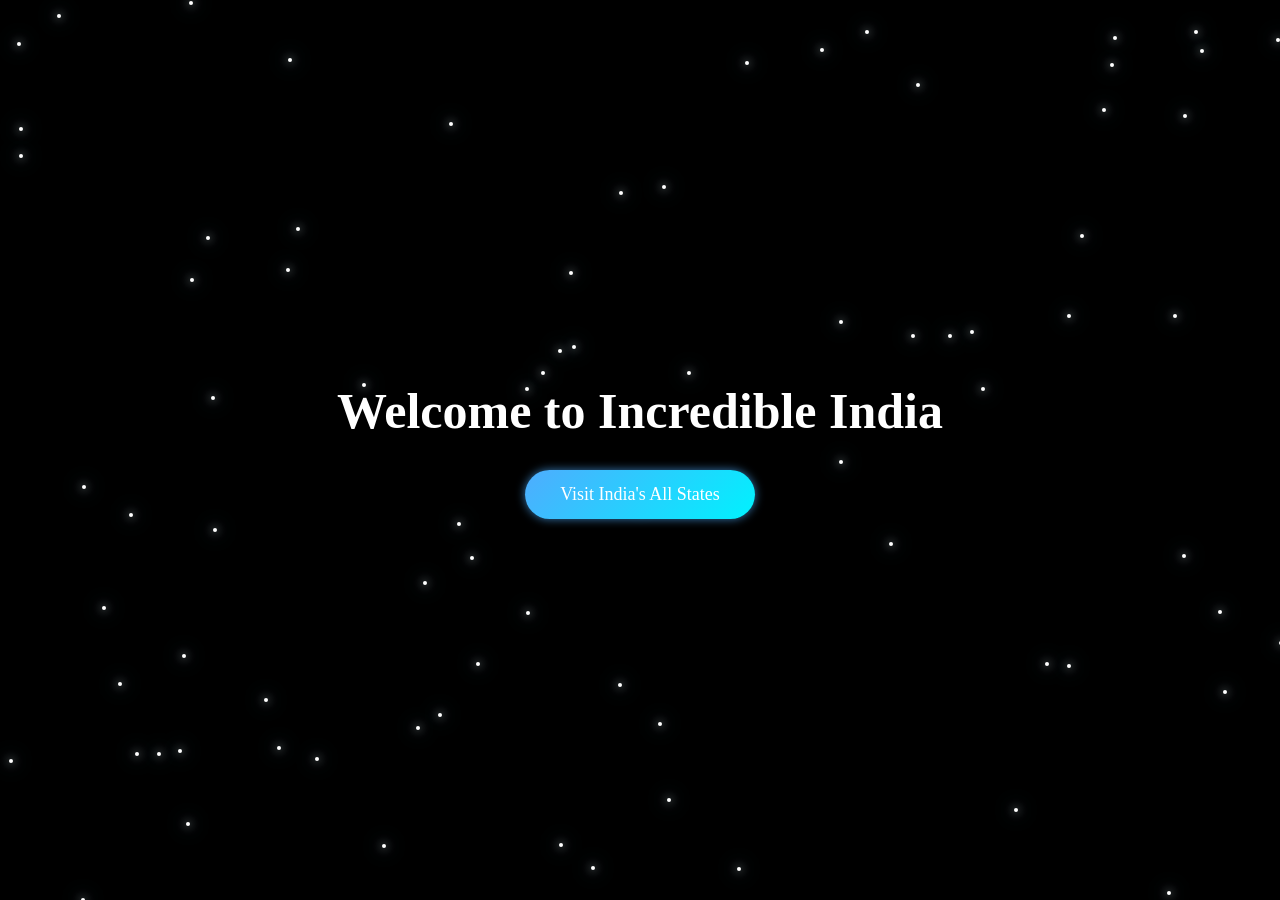
<file: index.html>
<!DOCTYPE html>
<html lang="en">
<head>
    <meta charset="UTF-8">
    <meta name="viewport" content="width=device-width, initial-scale=1.0">
    <title>Explore India</title>
</head>
<body>
    <div class="stars"></div>

<div class="container">
<h1>Welcome to Incredible India</h1>

<a href="slide.html">
<button class="visit-btn">
Visit India's All States
</button>
</a>

</div>
<script>

/* create stars */

const stars=document.querySelector(".stars");

for(let i=0;i<80;i++){

let star=document.createElement("span");
star.classList.add("star");

star.style.left=Math.random()*100+"%";
star.style.top=Math.random()*100+"%";

stars.appendChild(star);

}

</script>

</body>
</html>

<style>

*{
margin:0;
padding:0;
box-sizing:border-box;
font-family:poppins;
}

body{
height:100vh;
display:flex;
justify-content:center;
align-items:center;
background:black;
overflow:hidden;
}

/* background stars */

.stars{
position:fixed;
width:100%;
height:100%;
top:0;
left:0;
z-index:0;
}

.star{
position:absolute;
width:4px;
height:4px;
background:white;
border-radius:50%;
box-shadow:0 0 10px white,0 0 20px #4facfe;
animation:twinkle 2s infinite alternate;
}

@keyframes twinkle{
from{opacity:0.3}
to{opacity:1}
}

/* button */

.container{
text-align:center;
z-index:10;
}

h1{
color:white;
font-size:50px;
margin-bottom:30px;
}

.visit-btn{
padding:14px 35px;
font-size:18px;
color:white;
background: linear-gradient(135deg,#4facfe,#00f2fe);
border:none;
border-radius:30px;
cursor:pointer;
transition:0.3s;
box-shadow:0 0 10px rgba(79,172,254,0.7);
}

.visit-btn:hover{
transform:scale(1.08);
box-shadow:0 0 20px rgba(79,172,254,1),
           0 0 40px rgba(0,242,254,0.8);
}
/* mobile */
@media (max-width:600px){

h1{
font-size:28px;
margin-bottom:20px;
text-align:center;
}

.visit-btn{
padding:12px 25px;
font-size:16px;
}

.star{
width:3px;
height:3px;
}

}
/* tablets */
@media (max-width:900px){

h1{
font-size:36px;
}

.visit-btn{
padding:15px 30px;
font-size:18px;
}

}

/* laptops */
@media (max-width:1200px){

h1{
font-size:42px;
}

.visit-btn{
padding:16px 35px;
font-size:20px;
}

}
</style>
</file>
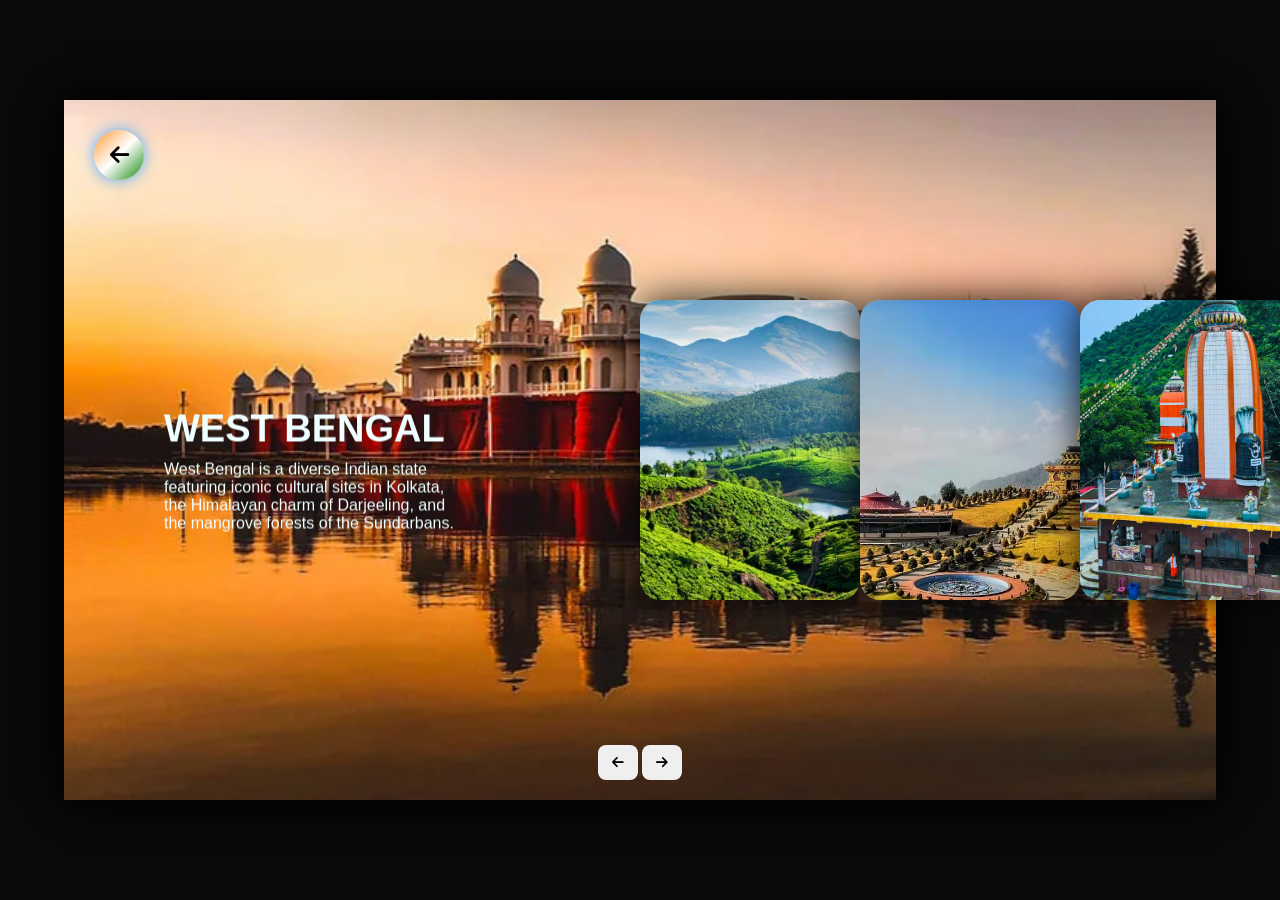
<file: slide.html>
<!DOCTYPE html>
<html lang="en">
<head>
    <meta charset="UTF-8">
    <meta name="viewport" content="width=device-width, initial-scale=1.0">
    <title>Explore india</title>
    <link rel="stylesheet" href="styles.css">
    <link rel="stylesheet" href="https://cdnjs.cloudflare.com/ajax/libs/font-awesome/6.5.1/css/all.min.css">
</head>
<body>
  <div class = "background-animation"></div>
    <div class = "container">
        <div class="slide"> 
          <!-- arunachal -->
            <div class = "item" style="background-image: url(arunachal.jpg);">
          <div class="content">
            <div class="name">Arunachal Pradesh</div>
            <div class="about">Arunachal Pradesh, the "Land of Dawn-lit-Mountains" in Northeast India, is renowned for the high-altitude Tawang Monastery, scenic Sela Pass, and the cultural, paddy-field landscapes of Ziro Valley.</div>
          </div>
            </div>
            <!-- west bengal -->
             <div class = "item" style="background-image: url(bengal.webp);">
          <div class="content">
            <div class="name">West Bengal</div>
            <div class="about">West Bengal is a diverse Indian state featuring iconic cultural sites in Kolkata, the Himalayan charm of Darjeeling, and the mangrove forests of the Sundarbans.</div>
          </div>
            </div>
            <!-- uk -->
            <div class = "item" style="background-image: url(uk.webp);">
          <div class="content">
            <div class="name">Uttarakhand</div>
            <div class="about">Is a Himalayan state known as "Devbhoomi" (Land of the Gods) for its numerous Hindu shrines.</div>
          </div>
            </div>
            <!-- asam -->
              <div class = "item" style="background-image: url(asam.avif);">
          <div class="content">
            <div class="name">Asam</div>
            <div class="about">Assam, located in Northeast India, is renowned for its lush tea gardens, the mighty Brahmaputra River, and rich biodiversity, highlighted by UNESCO sites like Kaziranga National Park (famous for one-horned rhinos) and Manas National Park.</div>
          </div>
            </div>
            <!-- jhharkhand -->
            <div class = "item" style="background-image: url(jhharkhand.jpeg);">
          <div class="content">
            <div class="name">Jhharkhand</div>
            <div class="about">Jharkhand, formed on November 15, 2000, as India's 28th state, is known as the "Land of Forests" and is a major industrial hub in eastern India</div>
          </div>
            </div>
            <!-- up -->
            <div class = "item" style="background-image: url(up.jpg);">
          <div class="content">
            <div class="name">Uttar  Pradesh</div>
            <div class="about">Uttar Pradesh (UP) is a populous, culturally rich state in northern India with its capital at Lucknow and judicial seat at Prayagraj.</div>
          </div>
            </div>
            <!-- hp -->
            <div class = "item" style="background-image: url(hp.webp);">
          <div class="content">
            <div class="name">Himachal Pradesh</div>
            <div class="about">Himachal Pradesh, known as "Dev Bhumi" (Land of Gods), is a scenic state in the western Himalayas of northern India</div>
          </div>
            </div>
            <!-- tamil nadu -->
            <div class = "item" style="background-image: url(tamil.jpg);">
          <div class="content">
            <div class="name">Tamil Nadu</div>
            <div class="about">Tamil Nadu, located in southernmost India, is a culturally rich state known for its ancient Dravidian-style Hindu temples, classical Bharatanatyam dance, and vibrant Tamil literature.</div>
          </div>
            </div>
            <!-- andhra pradesh -->
            <div class = "item" style="background-image: url(andhra.webp);">
          <div class="content">
            <div class="name">Andhra Pradesh</div>
            <div class="about">Andhra Pradesh, located on the southeastern coast of India, is the seventh-largest state by area and was the first state formed on a linguistic basis (1953).</div>
          </div>
            </div>
            <!-- bihar -->
            <div class = "item" style="background-image: url(bihar.jpg);">
          <div class="content">
            <div class="name">Bihar</div>
            <div class="about">Mahabodhi Temple in Bodh Gaya, the ancient ruins of Nalanda University, and the sacred Vishnupad Temple in Gaya.</div>
          </div>
          </div>
          <!-- chhattisgarh -->
         <div class = "item" style="background-image: url(chhat.jpg);">
          <div class="content">
            <div class="name">Chhattisgarh</div>
            <div class="about">Chhattisgarh, known as the "Rice Bowl of India," is a hidden gem in central India, famed for its untouched forests, ancient tribal culture, and majestic waterfalls.</div>
          </div>
            </div>
            <!-- Goa -->
            <div class = "item" style="background-image: url(goa.jpg);">
          <div class="content">
            <div class="name">Goa</div>
            <div class="about"> palm-fringed beaches, vibrant nightlife, Portuguese heritage, and seafood.</div>
          </div>
            </div>
        <!-- Gujarat -->
         <div class = "item" style="background-image: url(gujraat.jpg);">
          <div class="content">
            <div class="name">Gujarat</div>
            <div class="about"> the 182-meter tall Statue of Unity, the white salt desert of the Rann of Kutch, and the Asiatic lions of Gir National Park</div>
          </div>
            </div>
            <!-- Haryana -->
        <div class = "item" style="background-image: url(haryana.jpg);">
          <div class="content">
            <div class="name">Haryana</div>
            <div class="about"> Kurukshetra (the site of Mahabharata), Panipat (historic battles), and Gurgaon (modern corporate hub).</div>
          </div>
            </div>
            <!-- Karnataka -->
            <div class = "item" style="background-image: url(karnataka.jpg);">
          <div class="content">
            <div class="name">Karnataka</div>
            <div class="about"> the ruins of Hampi, the grand Mysore Palace, coffee plantations in Coorg, and the bustling city of Bangalore (Silicon Valley of India)</div>
          </div>
            </div>
            <!-- Punjab -->
            <div class = "item" style="background-image: url(panjaab.jpg);">
          <div class="content">
            <div class="name">Punjab</div>
            <div class="about"> the holy Golden Temple in Amritsar, the historic Jallianwala Bagh, Chandigarh's modern architecture, Patiala's royal palaces, and the scenic beauty of Kapurthala.</div>
          </div>
            </div>
            <!-- kerala -->
            <div class = "item" style="background-image: url(kerala2.webp);">
          <div class="content">
            <div class="name">Kerala</div>
            <div class="about"> serene backwaters, lush hill stations, tea plantations, and Ayurveda.</div>
          </div>
            </div>
            <!-- Madhya Pradesh -->
            <div class = "item" style="background-image: url(madhya.jpg);">
          <div class="content">
            <div class="name">Madhya Pradesh</div>
            <div class="about"> Khajuraho temples, Sanchi Stupa, and Bhimbetka Rock Shelters.</div>
          </div>
            </div>
            <!-- Maharashtra -->
            <div class = "item" style="background-image: url(maha.jpg);">
          <div class="content">
            <div class="name">Maharashtra</div>
            <div class="about"> Mumbai's iconic Gateway of India, ancient Ajanta and Ellora Caves, scenic hill stations like Mahabaleshwar, and vibrant culture. </div>
          </div>
            </div>
            <!-- Manipur -->
            <div class = "item" style="background-image: url(manipur.jpg);">
          <div class="content">
            <div class="name">Manipur</div>
            <div class="about"> the Loktak Lake with its floating phumdis, the Keibul Lamjao National Park (home to the endangered Sangai deer), the historic Kangla Fort, and the world's only all-women market, Ema Keithel. </div>
          </div>
            </div>
            <!-- Meghalaya -->
            <div class = "item" style="background-image: url(meghalay2.jpg);">
          <div class="content">
            <div class="name">Meghalaya</div>
            <div class="about"> Meghalaya, the "Abode of Clouds" in Northeast India, is famous for stunning waterfalls, living root bridges, and high rainfall (Mawsynram).  </div>
          </div>
            </div>
            <!-- Mizoram -->
            <div class = "item" style="background-image: url(mizoram.webp);">
          <div class="content">
            <div class="name">Mizoram</div>
            <div class="about"> Mizoram, the "Land of the Highlanders" in Northeast India, is famous for its lush green hills, dense bamboo jungles, and vibrant Mizo culture. </div>
          </div>
            </div>
            <!-- Nagaland -->
            <div class = "item" style="background-image: url(naga.jpg);">
          <div class="content">
            <div class="name">Nagaland</div>
            <div class="about">Nagaland is famous for the Hornbill Festival, scenic hills, rich tribal culture, and the historic Kohima War Cemetery. </div>
          </div>
            </div>
            <!-- Odisha -->
            <div class = "item" style="background-image: url(odisa.jpg);">
          <div class="content">
            <div class="name">Odisha</div>
            <div class="about"> Odisha, on India’s eastern coast, is renowned for its ancient temples, pristine beaches, and rich biodiversity. </div>
          </div>
            </div>
            <!-- Rajasthan -->
            <div class = "item" style="background-image: url(rajsthaan.jpg);">
          <div class="content">
            <div class="name">Rajasthan</div>
            <div class="about"> the Pink City of Jaipur, the Blue City of Jodhpur, the golden sand dunes of Jaisalmer, the romantic lakes of Udaipur, and the spiritual town of Pushkar</div>
          </div>
            </div>
            <!-- Sikkim -->
            <div class = "item" style="background-image: url(sikkim.jpg);">
          <div class="content">
            <div class="name">Sikkim</div>
            <div class="about"> towering peaks (including Kanchenjunga), serene monasteries, and vibrant alpine scenery.</div>
          </div>
            </div>
            <!-- Telangana -->
            <div class = "item" style="background-image: url(telangana.jpg);">
          <div class="content">
            <div class="name">Telangana</div>
            <div class="about"> "City of Pearls" Hyderabad, grand forts like Golconda, and UNESCO-recognized temples.</div>
          </div>
            </div>
            <!-- Tripura -->
            <div class = "item" style="background-image: url(tripura.webp);">
          <div class="content">
            <div class="name">Tripura</div>
            <div class="about"> Tripura, a scenic Northeastern state, is famous for its rich cultural heritage, ancient temples, and stunning natural beauty.</div>
          </div>
            </div>
        <div class="btns">
            <button class="prev"><i class="fas fa-arrow-left"></i></button>
            <button class="next"><i class="fas fa-arrow-right"></i></button>
        </div>
        <a href="index.html" class="back-btn">
      <i class="fas fa-arrow-left"></i>
</a>
<script src="script.js"></script>
</body>
</html>
</file>
<file: styles.css>
*{
    margin: 0;
    padding: 0;
    box-sizing: border-box;
    font-family: 'poppins', sans-serif;
}
body{
    background:#0a0a0a;
    overflow: hidden;
}
.container{
    position: absolute;
    top: 50%;
    left: 50%;
    transform: translate(-50%, -50%);
    width: 1050px;
    height: 90vh;
   background: transparent;
   box-shadow: none;
}
.container .slide .item{
    position: absolute;
    top: 50%;
    transform: translate(0, -50%);
    width: 200px;
    height: 300px;
    border-radius: 20px;
    box-shadow: 0 0 40px rgba(0,0,0,0.9);
    background-position: 50% 50%;
    background-size: cover;
    display: inline-block;
    transition: 0.5s;
}
.container .slide .item:nth-child(1),
.container .slide .item:nth-child(2){
    top:0;
    left: 0;
    transform: translate(0, 0);
    border-radius: 0;
    width: 100%;
    height:100% ;
}
.container .slide .item:nth-child(3){
    left:50% ;
}
.container .slide .item:nth-child(4){
    left: calc(50% + 220px);
}
.container .slide .item:nth-child(5){
    left: calc(50% + 440px);
}
.container .slide .item:nth-child(n+6){
    left: calc(50% + 660px);
    opacity: 0;
}
.item .content{
    position: absolute;
    top: 50%;
    left: 100px;
    width: 300px;
    text-align: left;
    color: #eaeaea;
    transform: translate(0, -50%);
    display: none;
}
.slide .item:nth-child(2) .content{
    display: block;
}
.content .name{
    font-size:40px ;
    font-weight: 600;
    text-transform: uppercase;
    margin-top: 20%;
    color: azure;
    opacity: 0;
    animation: animate 1s ease-in-out forwards ;
}
.content .about{
    margin-top: 10px;
    margin-bottom: 20px;
    color: azure;
    opacity: 0;
    animation: animate 1s ease-in-out forwards ;
    animation-delay: 0.3s;
}
.content button{
    padding: 10px 20px ;
    border:  none;
    font-size: 16px;
    cursor: pointer;
    opacity: 0;
    animation: animate 1s ease-in-out forwards ;
    animation-delay: 0.6s;
}
@keyframes animate{
    from {
        opacity: 0;
        filter: blur(33px);
        transform: translate(0, 100px);
    }
    to{
        opacity: 1;
        filter: blur(0);
        transform: translate(0, 0);
    }
}


.btns button{
    width:40px;
    height:35px;
    border:none;
    border-radius:8px;
}
/* large laptop */
@media (max-width:1400px){

.container{
width:90%;
height:700px;
}

.container .slide .item{
width:220px;
height:300px;
}

.content .name{
font-size:38px;
}

}


/* laptops */

@media (max-width:1200px){

.container{
width:95%;
height:650px;
}

.container .slide .item{
width:200px;
height:280px;
}

.item .content{
left:70px;
width:300px;
}

.content .name{
font-size:34px;
}

}


/* tablets */

@media (max-width:900px){

.container{
width:95%;
height:auto;
}

.container .slide .item{
width:180px;
height:250px;
}

.item .content{
left:40px;
width:260px;
}

.content .name{
font-size:28px;
}

.content .about{
font-size:14px;
}

}


/* mobile */

@media (max-width:600px){

.container{
width:100%;
height:100vh;
}

.container .slide .item{
width:140px;
height:200px;
}

.item .content{
left:20px;
width:220px;
}

.content .name{
font-size:20px;
margin-top:30%;
}

.content .about{
font-size:12px;
}

.content button{
padding:8px 16px;
font-size:14px;
}

.back-btn{
width:40px;
height:40px;
font-size:18px;
top:15px;
left:15px;
}

}


/* very small phones */

@media (max-width:400px){

.container .slide .item{
width:120px;
height:180px;
}

.content .name{
font-size:18px;
}

.content .about{
font-size:11px;
}

}
.btns{
    position: absolute;
    bottom: 20px;
    width: 100%;
    text-align: center;
    z-index: 1000;
}

@keyframes floatUp {
    0%{
        transform: translateY(0);
        opacity: 1;
    }100%{
        transform: translateY(-100vh);
        opacity: 0;
    }
}

.circle{
    position:absolute;
    bottom:-50px;
    width:10px;
    height:10px;
    background:white;
    border-radius:50%;
    box-shadow:0 0 10px white, 0 0 20px #4facfe;
    animation: floatUp 8s linear infinite;
}
.background-animation{
    position: fixed;
    top: 0;
    left: 0;
    width: 100%;
    height: 100%;
    z-index: 0;

    background: #0a0a0a; 
}

.back-btn{
position:fixed;
top:30px;
left:30px;
width:50px;
height:50px;
display:flex;
align-items:center;
justify-content:center;
font-size:22px;
border-radius:50%;
text-decoration:none;
box-shadow:0 0 15px #4facfe;
z-index:1000;
transition:0.3s;
background: linear-gradient(135deg,#ff9933,#ffffff,#138808);
color:black;
}

.back-btn:hover{
transform:scale(1.2);
box-shadow:0 0 25px #4facfe;
}
</file>
